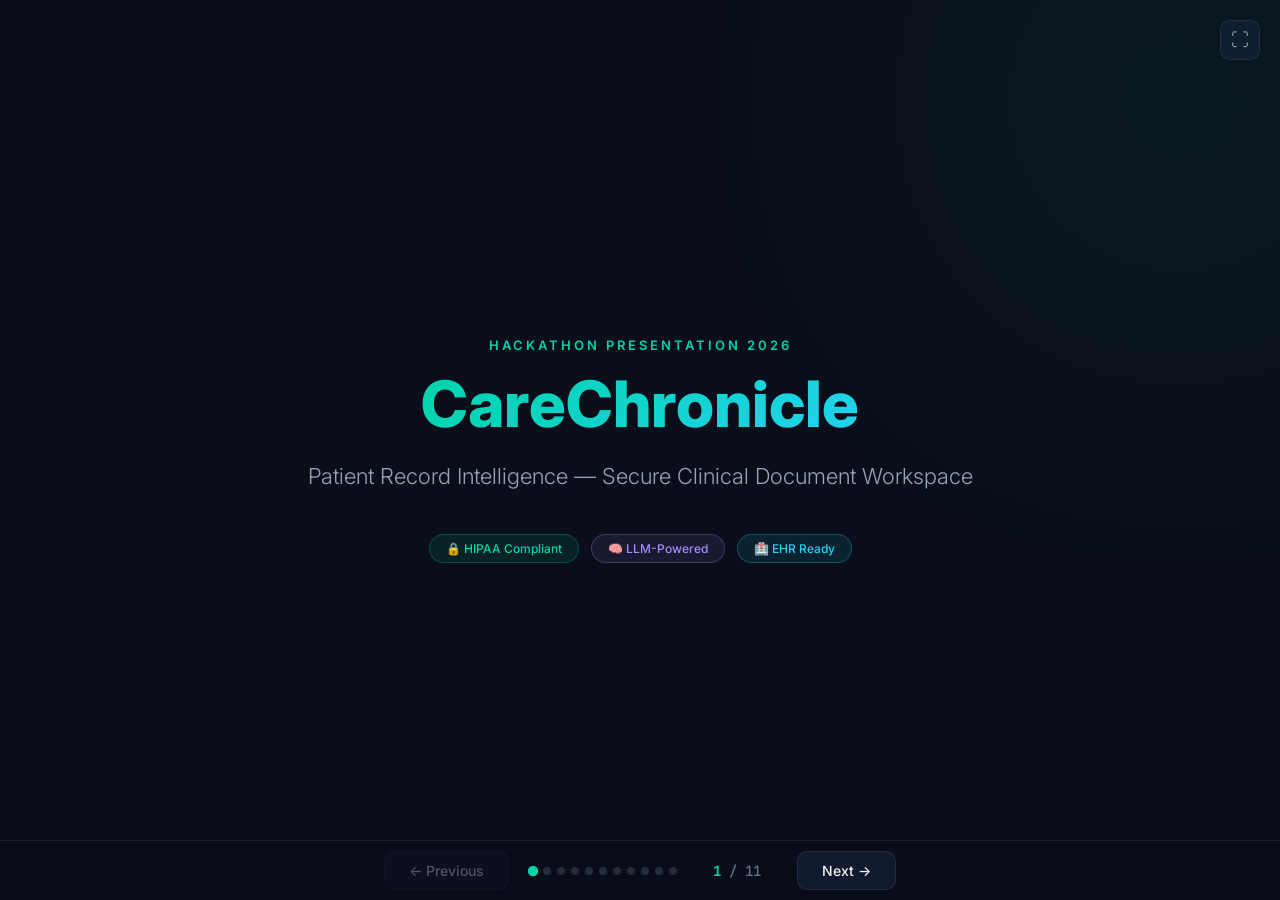
<file: presentation.html>
<!DOCTYPE html>
<html lang="en">
<head>
    <meta charset="UTF-8">
    <meta name="viewport" content="width=device-width, initial-scale=1.0">
    <title>CareChronicle — Hackathon Presentation</title>
    <link href="https://fonts.googleapis.com/css2?family=Inter:wght@300;400;500;600;700;800;900&family=JetBrains+Mono:wght@400;500&display=swap" rel="stylesheet">
    <style>
        *, *::before, *::after { margin: 0; padding: 0; box-sizing: border-box; }

        :root {
            --bg-deep: #0a0e1a;
            --bg-card: rgba(15, 23, 42, 0.7);
            --bg-glass: rgba(30, 41, 70, 0.45);
            --accent-teal: #00d4aa;
            --accent-cyan: #22d3ee;
            --accent-purple: #a78bfa;
            --accent-orange: #fb923c;
            --accent-red: #f87171;
            --accent-green: #4ade80;
            --text-primary: #f1f5f9;
            --text-secondary: #94a3b8;
            --text-muted: #64748b;
            --border-glass: rgba(255, 255, 255, 0.08);
        }

        body {
            font-family: 'Inter', -apple-system, sans-serif;
            background: var(--bg-deep);
            color: var(--text-primary);
            overflow: hidden;
            height: 100vh;
            width: 100vw;
            cursor: default;
        }

        /* ── Slide Container ── */
        .presentation {
            width: 100vw;
            height: 100vh;
            position: relative;
        }

        .slide {
            position: absolute;
            inset: 0;
            display: flex;
            flex-direction: column;
            justify-content: center;
            align-items: center;
            padding: 60px 80px;
            opacity: 0;
            transform: translateX(60px);
            transition: opacity 0.5s ease, transform 0.5s ease;
            pointer-events: none;
            overflow: hidden;
        }

        .slide.active {
            opacity: 1;
            transform: translateX(0);
            pointer-events: auto;
        }

        .slide.exit-left {
            opacity: 0;
            transform: translateX(-60px);
        }

        /* ── Background Effects ── */
        .slide::before {
            content: '';
            position: absolute;
            width: 600px;
            height: 600px;
            border-radius: 50%;
            filter: blur(150px);
            opacity: 0.15;
            z-index: 0;
        }

        .slide:nth-child(odd)::before {
            background: radial-gradient(circle, var(--accent-teal), transparent 70%);
            top: -200px; right: -200px;
        }
        .slide:nth-child(even)::before {
            background: radial-gradient(circle, var(--accent-purple), transparent 70%);
            bottom: -200px; left: -200px;
        }

        .slide > * { position: relative; z-index: 1; }

        /* ── Typography ── */
        .slide-tag {
            font-size: 13px;
            font-weight: 600;
            text-transform: uppercase;
            letter-spacing: 3px;
            color: var(--accent-teal);
            margin-bottom: 16px;
        }

        .slide-title {
            font-size: clamp(36px, 5vw, 64px);
            font-weight: 800;
            line-height: 1.1;
            margin-bottom: 20px;
            text-align: center;
            max-width: 900px;
        }

        .slide-subtitle {
            font-size: clamp(16px, 2vw, 22px);
            color: var(--text-secondary);
            text-align: center;
            max-width: 700px;
            line-height: 1.6;
            font-weight: 300;
        }

        .gradient-text {
            background: linear-gradient(135deg, var(--accent-teal), var(--accent-cyan));
            -webkit-background-clip: text;
            -webkit-text-fill-color: transparent;
            background-clip: text;
        }

        .gradient-text-warm {
            background: linear-gradient(135deg, var(--accent-orange), var(--accent-red));
            -webkit-background-clip: text;
            -webkit-text-fill-color: transparent;
            background-clip: text;
        }

        .gradient-text-purple {
            background: linear-gradient(135deg, var(--accent-purple), var(--accent-cyan));
            -webkit-background-clip: text;
            -webkit-text-fill-color: transparent;
            background-clip: text;
        }

        /* ── Glass Cards ── */
        .glass-card {
            background: var(--bg-glass);
            border: 1px solid var(--border-glass);
            border-radius: 16px;
            padding: 28px 32px;
            backdrop-filter: blur(20px);
            -webkit-backdrop-filter: blur(20px);
            transition: transform 0.3s ease, border-color 0.3s ease;
        }

        .glass-card:hover {
            transform: translateY(-4px);
            border-color: rgba(255,255,255,0.15);
        }

        /* ── Problem Slide ── */
        .problem-list {
            display: flex;
            flex-direction: column;
            gap: 20px;
            max-width: 850px;
            width: 100%;
            margin-top: 10px;
        }

        .problem-item {
            display: flex;
            align-items: flex-start;
            gap: 20px;
        }

        .problem-icon {
            width: 52px;
            height: 52px;
            border-radius: 14px;
            display: flex;
            align-items: center;
            justify-content: center;
            font-size: 24px;
            flex-shrink: 0;
        }

        .problem-item:nth-child(1) .problem-icon { background: rgba(251,146,60,0.15); border: 1px solid rgba(251,146,60,0.3); }
        .problem-item:nth-child(2) .problem-icon { background: rgba(248,113,113,0.15); border: 1px solid rgba(248,113,113,0.3); }
        .problem-item:nth-child(3) .problem-icon { background: rgba(167,139,250,0.15); border: 1px solid rgba(167,139,250,0.3); }

        .problem-text h3 { font-size: 18px; font-weight: 600; margin-bottom: 4px; }
        .problem-text p { font-size: 15px; color: var(--text-secondary); line-height: 1.5; }

        /* ── Features Grid ── */
        .features-grid {
            display: grid;
            grid-template-columns: repeat(3, 1fr);
            gap: 20px;
            max-width: 950px;
            width: 100%;
            margin-top: 10px;
        }

        .feature-card {
            text-align: center;
            padding: 30px 20px;
        }

        .feature-icon {
            width: 56px;
            height: 56px;
            border-radius: 16px;
            display: flex;
            align-items: center;
            justify-content: center;
            font-size: 26px;
            margin: 0 auto 14px;
        }

        .feature-card:nth-child(1) .feature-icon { background: rgba(0,212,170,0.15); border: 1px solid rgba(0,212,170,0.3); }
        .feature-card:nth-child(2) .feature-icon { background: rgba(34,211,238,0.15); border: 1px solid rgba(34,211,238,0.3); }
        .feature-card:nth-child(3) .feature-icon { background: rgba(251,146,60,0.15); border: 1px solid rgba(251,146,60,0.3); }
        .feature-card:nth-child(4) .feature-icon { background: rgba(167,139,250,0.15); border: 1px solid rgba(167,139,250,0.3); }
        .feature-card:nth-child(5) .feature-icon { background: rgba(74,222,128,0.15); border: 1px solid rgba(74,222,128,0.3); }
        .feature-card:nth-child(6) .feature-icon { background: rgba(248,113,113,0.15); border: 1px solid rgba(248,113,113,0.3); }

        .feature-card h3 { font-size: 16px; font-weight: 600; margin-bottom: 6px; }
        .feature-card p { font-size: 13px; color: var(--text-secondary); line-height: 1.4; }

        /* ── Architecture ── */
        .arch-flow {
            display: flex;
            align-items: center;
            gap: 12px;
            flex-wrap: wrap;
            justify-content: center;
            max-width: 1000px;
            margin-top: 10px;
        }

        .arch-node {
            padding: 14px 22px;
            border-radius: 12px;
            font-size: 14px;
            font-weight: 500;
            text-align: center;
            min-width: 120px;
        }

        .arch-arrow {
            font-size: 22px;
            color: var(--accent-teal);
            font-weight: 300;
        }

        .arch-node.input { background: rgba(251,146,60,0.15); border: 1px solid rgba(251,146,60,0.25); color: var(--accent-orange); }
        .arch-node.process { background: rgba(0,212,170,0.15); border: 1px solid rgba(0,212,170,0.25); color: var(--accent-teal); }
        .arch-node.storage { background: rgba(34,211,238,0.15); border: 1px solid rgba(34,211,238,0.25); color: var(--accent-cyan); }
        .arch-node.output { background: rgba(167,139,250,0.15); border: 1px solid rgba(167,139,250,0.25); color: var(--accent-purple); }
        .arch-node.llm { background: rgba(74,222,128,0.15); border: 1px solid rgba(74,222,128,0.25); color: var(--accent-green); }

        .arch-section-label {
            width: 100%;
            text-align: center;
            font-size: 13px;
            font-weight: 600;
            text-transform: uppercase;
            letter-spacing: 2px;
            color: var(--text-muted);
            margin-top: 20px;
            margin-bottom: 4px;
        }

        /* ── Tech Stack ── */
        .tech-grid {
            display: grid;
            grid-template-columns: repeat(3, 1fr);
            gap: 18px;
            max-width: 850px;
            width: 100%;
            margin-top: 10px;
        }

        .tech-card {
            display: flex;
            align-items: center;
            gap: 16px;
            padding: 20px 24px;
        }

        .tech-badge {
            width: 46px;
            height: 46px;
            border-radius: 12px;
            display: flex;
            align-items: center;
            justify-content: center;
            font-size: 22px;
            flex-shrink: 0;
        }

        .tech-card:nth-child(1) .tech-badge { background: rgba(74,222,128,0.15); border: 1px solid rgba(74,222,128,0.3); }
        .tech-card:nth-child(2) .tech-badge { background: rgba(167,139,250,0.15); border: 1px solid rgba(167,139,250,0.3); }
        .tech-card:nth-child(3) .tech-badge { background: rgba(0,212,170,0.15); border: 1px solid rgba(0,212,170,0.3); }
        .tech-card:nth-child(4) .tech-badge { background: rgba(34,211,238,0.15); border: 1px solid rgba(34,211,238,0.3); }
        .tech-card:nth-child(5) .tech-badge { background: rgba(251,146,60,0.15); border: 1px solid rgba(251,146,60,0.3); }
        .tech-card:nth-child(6) .tech-badge { background: rgba(248,113,113,0.15); border: 1px solid rgba(248,113,113,0.3); }

        .tech-info h4 { font-size: 15px; font-weight: 600; }
        .tech-info p { font-size: 12px; color: var(--text-secondary); }

        /* ── Privacy Slide ── */
        .privacy-layout {
            display: flex;
            gap: 50px;
            align-items: center;
            max-width: 950px;
            width: 100%;
            margin-top: 10px;
        }

        .privacy-shield {
            width: 180px;
            height: 200px;
            display: flex;
            flex-direction: column;
            align-items: center;
            justify-content: center;
            flex-shrink: 0;
            background: rgba(74,222,128,0.08);
            border: 2px solid rgba(74,222,128,0.3);
            border-radius: 20px;
            position: relative;
        }

        .privacy-shield .shield-icon { font-size: 64px; }
        .hipaa-badge {
            position: absolute;
            bottom: -16px;
            background: rgba(74,222,128,0.2);
            border: 1px solid rgba(74,222,128,0.5);
            color: var(--accent-green);
            font-size: 11px;
            font-weight: 700;
            letter-spacing: 2px;
            padding: 6px 16px;
            border-radius: 20px;
        }

        .privacy-points { display: flex; flex-direction: column; gap: 18px; flex: 1; }
        .privacy-point { display: flex; gap: 16px; align-items: flex-start; }
        .privacy-point-icon {
            width: 44px; height: 44px; border-radius: 12px; display: flex;
            align-items: center; justify-content: center; font-size: 20px; flex-shrink: 0;
            background: rgba(0,212,170,0.1); border: 1px solid rgba(0,212,170,0.2);
        }
        .privacy-point h4 { font-size: 16px; font-weight: 600; margin-bottom: 2px; }
        .privacy-point p { font-size: 14px; color: var(--text-secondary); line-height: 1.4; }

        /* ── Demo Flow ── */
        .demo-flow {
            display: flex;
            align-items: center;
            gap: 8px;
            max-width: 1050px;
            width: 100%;
            margin-top: 20px;
            flex-wrap: wrap;
            justify-content: center;
        }

        .demo-step {
            text-align: center;
            padding: 22px 16px;
            flex: 1;
            min-width: 130px;
        }

        .demo-step-num {
            width: 36px; height: 36px; border-radius: 50%;
            background: rgba(0,212,170,0.15); border: 1px solid rgba(0,212,170,0.4);
            color: var(--accent-teal); font-size: 15px; font-weight: 700;
            display: flex; align-items: center; justify-content: center; margin: 0 auto 10px;
        }

        .demo-step-icon { font-size: 30px; margin-bottom: 8px; }
        .demo-step h4 { font-size: 14px; font-weight: 600; }

        .demo-arrow { font-size: 20px; color: var(--accent-teal); flex-shrink: 0; }

        /* ── Metrics ── */
        .metrics-row {
            display: grid;
            grid-template-columns: repeat(4, 1fr);
            gap: 22px;
            max-width: 950px;
            width: 100%;
            margin-top: 20px;
        }

        .metric-card {
            text-align: center;
            padding: 32px 18px;
            position: relative;
            overflow: hidden;
        }

        .metric-card::after {
            content: '';
            position: absolute;
            top: 0; left: 0; right: 0;
            height: 3px;
            border-radius: 3px 3px 0 0;
        }

        .metric-card:nth-child(1)::after { background: linear-gradient(90deg, var(--accent-green), transparent); }
        .metric-card:nth-child(2)::after { background: linear-gradient(90deg, var(--accent-teal), transparent); }
        .metric-card:nth-child(3)::after { background: linear-gradient(90deg, var(--accent-purple), transparent); }
        .metric-card:nth-child(4)::after { background: linear-gradient(90deg, var(--accent-orange), transparent); }

        .metric-value {
            font-size: clamp(36px, 4vw, 52px);
            font-weight: 900;
            line-height: 1;
            margin-bottom: 8px;
        }

        .metric-card:nth-child(1) .metric-value { color: var(--accent-green); }
        .metric-card:nth-child(2) .metric-value { color: var(--accent-teal); }
        .metric-card:nth-child(3) .metric-value { color: var(--accent-purple); }
        .metric-card:nth-child(4) .metric-value { color: var(--accent-orange); }

        .metric-label { font-size: 14px; color: var(--text-secondary); font-weight: 500; }

        /* ── Roadmap ── */
        .roadmap-timeline {
            display: flex;
            align-items: center;
            max-width: 950px;
            width: 100%;
            margin-top: 30px;
            position: relative;
        }

        .roadmap-timeline::before {
            content: '';
            position: absolute;
            top: 50%;
            left: 40px; right: 40px;
            height: 3px;
            background: linear-gradient(90deg, var(--accent-green), var(--accent-green) 75%, var(--accent-teal) 75%);
            border-radius: 2px;
            transform: translateY(-50%);
            z-index: 0;
        }

        .roadmap-item {
            flex: 1;
            text-align: center;
            position: relative;
            z-index: 1;
        }

        .roadmap-dot {
            width: 40px; height: 40px; border-radius: 50%;
            display: flex; align-items: center; justify-content: center;
            margin: 0 auto 12px;
            font-size: 18px; font-weight: 700;
        }

        .roadmap-dot.done {
            background: rgba(74,222,128,0.2);
            border: 2px solid var(--accent-green);
            color: var(--accent-green);
        }

        .roadmap-dot.next {
            background: rgba(0,212,170,0.15);
            border: 2px solid var(--accent-teal);
            color: var(--accent-teal);
            animation: pulse-dot 2s ease-in-out infinite;
        }

        @keyframes pulse-dot {
            0%, 100% { box-shadow: 0 0 0 0 rgba(0,212,170,0.3); }
            50% { box-shadow: 0 0 0 12px rgba(0,212,170,0); }
        }

        .roadmap-label { font-size: 13px; font-weight: 600; }
        .roadmap-sub { font-size: 11px; color: var(--text-muted); margin-top: 2px; }

        /* ── Navigation ── */
        .nav-bar {
            position: fixed;
            bottom: 0;
            left: 0; right: 0;
            height: 60px;
            display: flex;
            align-items: center;
            justify-content: center;
            gap: 20px;
            background: rgba(10,14,26,0.85);
            backdrop-filter: blur(15px);
            border-top: 1px solid var(--border-glass);
            z-index: 100;
            padding: 0 30px;
        }

        .nav-btn {
            background: var(--bg-glass);
            border: 1px solid var(--border-glass);
            color: var(--text-primary);
            padding: 10px 24px;
            border-radius: 10px;
            font-size: 14px;
            font-weight: 500;
            cursor: pointer;
            font-family: inherit;
            transition: all 0.2s ease;
        }

        .nav-btn:hover { background: rgba(0,212,170,0.15); border-color: rgba(0,212,170,0.3); }
        .nav-btn:disabled { opacity: 0.3; cursor: not-allowed; }
        .nav-btn:disabled:hover { background: var(--bg-glass); border-color: var(--border-glass); }

        .slide-counter {
            font-size: 14px;
            color: var(--text-muted);
            font-weight: 500;
            min-width: 80px;
            text-align: center;
            font-family: 'JetBrains Mono', monospace;
        }

        .slide-counter .current { color: var(--accent-teal); font-weight: 700; }

        /* ── Progress Dots ── */
        .progress-dots {
            display: flex;
            gap: 6px;
        }

        .progress-dot {
            width: 8px; height: 8px;
            border-radius: 50%;
            background: var(--text-muted);
            opacity: 0.3;
            transition: all 0.3s ease;
            cursor: pointer;
        }

        .progress-dot.active {
            opacity: 1;
            background: var(--accent-teal);
            transform: scale(1.3);
        }

        /* ── OKF Code Block ── */
        .okf-code {
            background: rgba(15, 23, 42, 0.9);
            border: 1px solid rgba(0,212,170,0.2);
            border-radius: 14px;
            padding: 24px 28px;
            font-family: 'JetBrains Mono', monospace;
            font-size: 13px;
            line-height: 1.7;
            max-width: 550px;
            width: 100%;
            text-align: left;
            color: var(--text-secondary);
            white-space: pre;
            overflow-x: auto;
        }

        .okf-code .key { color: var(--accent-teal); }
        .okf-code .val { color: var(--accent-orange); }
        .okf-code .sep { color: var(--text-muted); }
        .okf-code .heading { color: var(--accent-purple); font-weight: 600; }
        .okf-code .fact { color: var(--text-primary); }

        /* ── Solution Cards ── */
        .solution-cards {
            display: flex;
            flex-direction: column;
            gap: 18px;
            max-width: 800px;
            width: 100%;
            margin-top: 10px;
        }

        .solution-item {
            display: flex;
            align-items: flex-start;
            gap: 20px;
        }

        .solution-icon {
            width: 52px; height: 52px;
            border-radius: 14px;
            display: flex; align-items: center; justify-content: center;
            font-size: 24px; flex-shrink: 0;
        }

        .solution-item:nth-child(1) .solution-icon { background: rgba(0,212,170,0.15); border: 1px solid rgba(0,212,170,0.3); }
        .solution-item:nth-child(2) .solution-icon { background: rgba(74,222,128,0.15); border: 1px solid rgba(74,222,128,0.3); }
        .solution-item:nth-child(3) .solution-icon { background: rgba(34,211,238,0.15); border: 1px solid rgba(34,211,238,0.3); }

        .solution-text h3 { font-size: 18px; font-weight: 600; margin-bottom: 4px; }
        .solution-text p { font-size: 15px; color: var(--text-secondary); line-height: 1.5; }

        /* ── Thank You Slide ── */
        .thankyou-links {
            display: flex;
            gap: 16px;
            margin-top: 30px;
        }

        .thankyou-link {
            padding: 12px 28px;
            border-radius: 12px;
            font-size: 14px;
            font-weight: 600;
            text-decoration: none;
            transition: all 0.2s ease;
        }

        .thankyou-link.primary {
            background: linear-gradient(135deg, var(--accent-teal), var(--accent-cyan));
            color: var(--bg-deep);
        }

        .thankyou-link.secondary {
            background: var(--bg-glass);
            border: 1px solid var(--border-glass);
            color: var(--text-primary);
        }

        .thankyou-link:hover { transform: translateY(-2px); filter: brightness(1.1); }

        .heart { color: #f87171; }

        /* ── Fullscreen Button ── */
        .fullscreen-btn {
            position: fixed;
            top: 20px;
            right: 20px;
            background: var(--bg-glass);
            border: 1px solid var(--border-glass);
            color: var(--text-secondary);
            width: 40px; height: 40px;
            border-radius: 10px;
            display: flex;
            align-items: center;
            justify-content: center;
            cursor: pointer;
            font-size: 18px;
            z-index: 200;
            transition: all 0.2s ease;
        }
        .fullscreen-btn:hover {
            color: var(--accent-teal);
            border-color: rgba(0,212,170,0.3);
        }

        /* ── Responsive ── */
        @media (max-width: 900px) {
            .slide { padding: 40px 30px; }
            .features-grid, .tech-grid { grid-template-columns: repeat(2, 1fr); }
            .metrics-row { grid-template-columns: repeat(2, 1fr); }
            .privacy-layout { flex-direction: column; }
            .demo-flow { flex-wrap: wrap; }
            .demo-arrow { display: none; }
        }
    </style>
</head>
<body>

<button class="fullscreen-btn" onclick="toggleFullscreen()" title="Toggle Fullscreen">⛶</button>

<div class="presentation">

    <!-- ════════ SLIDE 1: TITLE ════════ -->
    <div class="slide active" id="slide-0">
        <div class="slide-tag">Hackathon Presentation 2026</div>
        <div class="slide-title"><span class="gradient-text">CareChronicle</span></div>
        <div class="slide-subtitle">Patient Record Intelligence — Secure Clinical Document Workspace</div>
        <div style="margin-top: 40px; display: flex; gap: 12px; flex-wrap: wrap; justify-content: center;">
            <span style="background: rgba(0,212,170,0.1); border: 1px solid rgba(0,212,170,0.25); padding: 6px 16px; border-radius: 20px; font-size: 12px; color: var(--accent-teal); font-weight: 500;">🔒 HIPAA Compliant</span>
            <span style="background: rgba(167,139,250,0.1); border: 1px solid rgba(167,139,250,0.25); padding: 6px 16px; border-radius: 20px; font-size: 12px; color: var(--accent-purple); font-weight: 500;">🧠 LLM-Powered</span>
            <span style="background: rgba(34,211,238,0.1); border: 1px solid rgba(34,211,238,0.25); padding: 6px 16px; border-radius: 20px; font-size: 12px; color: var(--accent-cyan); font-weight: 500;">🏥 EHR Ready</span>
        </div>
    </div>

    <!-- ════════ SLIDE 2: PROBLEM ════════ -->
    <div class="slide" id="slide-1">
        <div class="slide-tag">Challenge</div>
        <div class="slide-title" style="font-size: clamp(30px, 4vw, 48px);">The <span class="gradient-text-warm">Problem</span></div>
        <div class="problem-list">
            <div class="problem-item glass-card">
                <div class="problem-icon">⏱️</div>
                <div class="problem-text">
                    <h3>30% Time Wasted on Paperwork</h3>
                    <p>Doctors manually sort through messy unstructured health records — handwritten prescriptions, scanned pathology PDFs, and legacy hospital summaries.</p>
                </div>
            </div>
            <div class="problem-item glass-card">
                <div class="problem-icon">💸</div>
                <div class="problem-text">
                    <h3>Expensive & Complex Search Systems</h3>
                    <p>Traditional clinical search engines are slow, require complex database setups, and cost hospitals thousands in licensing fees.</p>
                </div>
            </div>
            <div class="problem-item glass-card">
                <div class="problem-icon">🚨</div>
                <div class="problem-text">
                    <h3>HIPAA Compliance Violations</h3>
                    <p>Sensitive Patient Health Information (PHI) is routinely sent to public cloud APIs, violating HIPAA regulations and risking data breaches.</p>
                </div>
            </div>
        </div>
    </div>

    <!-- ════════ SLIDE 3: SOLUTION ════════ -->
    <div class="slide" id="slide-2">
        <div class="slide-tag">Solution</div>
        <div class="slide-title" style="font-size: clamp(30px, 4vw, 48px);">Our <span class="gradient-text">Solution</span></div>
        <div class="solution-cards">
            <div class="solution-item glass-card">
                <div class="solution-icon">📄</div>
                <div class="solution-text">
                    <h3>Open Knowledge Format (OKF)</h3>
                    <p>Converts raw medical records (PDF, DOCX, TXT, Images) into structured, human-readable, version-controlled Markdown with YAML frontmatter.</p>
                </div>
            </div>
            <div class="solution-item glass-card">
                <div class="solution-icon">⚡</div>
                <div class="solution-text">
                    <h3>1-LLM-Call Optimization</h3>
                    <p>Our local query planner resolves clinical Q&A in maximum 1 LLM call — reducing token costs by 75% and latency by 80%.</p>
                </div>
            </div>
            <div class="solution-item glass-card">
                <div class="solution-icon">🛡️</div>
                <div class="solution-text">
                    <h3>On-Premise Privacy Shield</h3>
                    <p>Local Ollama LLM deployment ensures patient data never leaves the hospital firewall. Full HIPAA compliance out of the box.</p>
                </div>
            </div>
        </div>
    </div>

    <!-- ════════ SLIDE 4: ARCHITECTURE ════════ -->
    <div class="slide" id="slide-3">
        <div class="slide-tag">Technical Design</div>
        <div class="slide-title" style="font-size: clamp(28px, 3.5vw, 44px);">System <span class="gradient-text-purple">Architecture</span></div>

        <div class="arch-section-label">Document Ingestion Pipeline</div>
        <div class="arch-flow">
            <div class="arch-node input">📁 Upload<br><small>PDF / DOCX / TXT / PNG</small></div>
            <div class="arch-arrow">→</div>
            <div class="arch-node process">🔍 Extractors<br><small>OCR + Text Parse</small></div>
            <div class="arch-arrow">→</div>
            <div class="arch-node storage">📋 OKF Builder<br><small>Markdown + YAML</small></div>
            <div class="arch-arrow">→</div>
            <div class="arch-node output">🧠 Wiki Profiler<br><small>NER + Dashboard</small></div>
        </div>

        <div class="arch-section-label">Query Pipeline (Max 1 LLM Call)</div>
        <div class="arch-flow">
            <div class="arch-node input">💬 User Query</div>
            <div class="arch-arrow">→</div>
            <div class="arch-node process">🔀 Classifier<br><small>Local • 0 cost</small></div>
            <div class="arch-arrow">→</div>
            <div class="arch-node storage">📊 Rank & Retrieve<br><small>TF-IDF Local</small></div>
            <div class="arch-arrow">→</div>
            <div class="arch-node llm">🤖 1× LLM Call<br><small>Groq / Gemini / Ollama</small></div>
            <div class="arch-arrow">→</div>
            <div class="arch-node output">✅ Cited Answer</div>
        </div>
    </div>

    <!-- ════════ SLIDE 5: FEATURES ════════ -->
    <div class="slide" id="slide-4">
        <div class="slide-tag">Capabilities</div>
        <div class="slide-title" style="font-size: clamp(28px, 3.5vw, 44px);">Core <span class="gradient-text">Features</span></div>
        <div class="features-grid">
            <div class="feature-card glass-card">
                <div class="feature-icon">🛡️</div>
                <h3>HIPAA-Safe Local AI</h3>
                <p>Ollama LLM deployment with biomistral & llama3</p>
            </div>
            <div class="feature-card glass-card">
                <div class="feature-icon">🏥</div>
                <h3>EHR Integration</h3>
                <p>HL7 FHIR R4 server sync (Epic, Cerner, Athena)</p>
            </div>
            <div class="feature-card glass-card">
                <div class="feature-icon">📸</div>
                <h3>Prescription OCR</h3>
                <p>Tesseract scanning for PNG, JPG, JPEG images</p>
            </div>
            <div class="feature-card glass-card">
                <div class="feature-icon">🧠</div>
                <h3>Clinical NER</h3>
                <p>LLM-based entity extraction for diagnoses & meds</p>
            </div>
            <div class="feature-card glass-card">
                <div class="feature-icon">⚡</div>
                <h3>1-LLM-Call Engine</h3>
                <p>75% cost reduction, 80% latency reduction</p>
            </div>
            <div class="feature-card glass-card">
                <div class="feature-icon">🔌</div>
                <h3>MCP Protocol</h3>
                <p>AI agent integration via Model Context Protocol</p>
            </div>
        </div>
    </div>

    <!-- ════════ SLIDE 6: TECH STACK ════════ -->
    <div class="slide" id="slide-5">
        <div class="slide-tag">Technology</div>
        <div class="slide-title" style="font-size: clamp(28px, 3.5vw, 44px);">Tech <span class="gradient-text-purple">Stack</span></div>
        <div class="tech-grid">
            <div class="tech-card glass-card">
                <div class="tech-badge">⚙️</div>
                <div class="tech-info">
                    <h4>FastAPI + Python</h4>
                    <p>High-performance async backend</p>
                </div>
            </div>
            <div class="tech-card glass-card">
                <div class="tech-badge">🤖</div>
                <div class="tech-info">
                    <h4>Groq / Gemini / Ollama</h4>
                    <p>3-tier LLM fallback system</p>
                </div>
            </div>
            <div class="tech-card glass-card">
                <div class="tech-badge">📋</div>
                <div class="tech-info">
                    <h4>OKF Format</h4>
                    <p>Markdown + YAML flat-file DB</p>
                </div>
            </div>
            <div class="tech-card glass-card">
                <div class="tech-badge">🏥</div>
                <div class="tech-info">
                    <h4>HL7 FHIR R4</h4>
                    <p>EHR interoperability standard</p>
                </div>
            </div>
            <div class="tech-card glass-card">
                <div class="tech-badge">👁️</div>
                <div class="tech-info">
                    <h4>Tesseract + PIL</h4>
                    <p>OCR image text extraction</p>
                </div>
            </div>
            <div class="tech-card glass-card">
                <div class="tech-badge">🎨</div>
                <div class="tech-info">
                    <h4>Glassmorphic UI</h4>
                    <p>Dark theme HTML/CSS/JS frontend</p>
                </div>
            </div>
        </div>
    </div>

    <!-- ════════ SLIDE 7: PRIVACY ════════ -->
    <div class="slide" id="slide-6">
        <div class="slide-tag">Security</div>
        <div class="slide-title" style="font-size: clamp(28px, 3.5vw, 44px);">Data Privacy & <span class="gradient-text">HIPAA</span></div>
        <div class="privacy-layout">
            <div class="privacy-shield">
                <div class="shield-icon">🛡️</div>
                <div class="hipaa-badge">HIPAA COMPLIANT</div>
            </div>
            <div class="privacy-points">
                <div class="privacy-point glass-card">
                    <div class="privacy-point-icon">🔒</div>
                    <div>
                        <h4>On-Premise Deployment</h4>
                        <p>All queries processed inside hospital firewall using local Ollama LLM. No external API calls in HIPAA mode.</p>
                    </div>
                </div>
                <div class="privacy-point glass-card">
                    <div class="privacy-point-icon">☁️</div>
                    <div>
                        <h4>Zero Cloud Exposure</h4>
                        <p>No Patient Health Information (PHI) sent to public cloud APIs. Complete data isolation.</p>
                    </div>
                </div>
                <div class="privacy-point glass-card">
                    <div class="privacy-point-icon">📋</div>
                    <div>
                        <h4>Full Audit Trail</h4>
                        <p>Every answer is traceable with cited source documents. Clickable references for compliance auditing.</p>
                    </div>
                </div>
            </div>
        </div>
    </div>

    <!-- ════════ SLIDE 8: DEMO ════════ -->
    <div class="slide" id="slide-7">
        <div class="slide-tag">Demonstration</div>
        <div class="slide-title" style="font-size: clamp(28px, 3.5vw, 44px);">Live Demo <span class="gradient-text">Workflow</span></div>
        <div style="margin-bottom: 18px;"><a href="https://carechronicle.onrender.com" target="_blank" class="thankyou-link primary" style="font-size:15px;">🌐 Try Live Demo — carechronicle.onrender.com</a></div>
        <div class="demo-flow">
            <div class="demo-step glass-card">
                <div class="demo-step-num">1</div>
                <div class="demo-step-icon">👤</div>
                <h4>Register Patient</h4>
            </div>
            <div class="demo-arrow">→</div>
            <div class="demo-step glass-card">
                <div class="demo-step-num">2</div>
                <div class="demo-step-icon">🏥</div>
                <h4>Import FHIR EHR</h4>
            </div>
            <div class="demo-arrow">→</div>
            <div class="demo-step glass-card">
                <div class="demo-step-num">3</div>
                <div class="demo-step-icon">📤</div>
                <h4>Upload / OCR Scan</h4>
            </div>
            <div class="demo-arrow">→</div>
            <div class="demo-step glass-card">
                <div class="demo-step-num">4</div>
                <div class="demo-step-icon">📊</div>
                <h4>View Timeline</h4>
            </div>
            <div class="demo-arrow">→</div>
            <div class="demo-step glass-card">
                <div class="demo-step-num">5</div>
                <div class="demo-step-icon">💬</div>
                <h4>Ask Questions</h4>
            </div>
            <div class="demo-arrow">→</div>
            <div class="demo-step glass-card">
                <div class="demo-step-num">6</div>
                <div class="demo-step-icon">✅</div>
                <h4>Cited Answers</h4>
            </div>
        </div>
    </div>

    <!-- ════════ SLIDE 9: IMPACT ════════ -->
    <div class="slide" id="slide-8">
        <div class="slide-tag">Results</div>
        <div class="slide-title" style="font-size: clamp(28px, 3.5vw, 44px);">Impact & <span class="gradient-text">Results</span></div>
        <div class="metrics-row">
            <div class="metric-card glass-card">
                <div class="metric-value">75%</div>
                <div class="metric-label">Token Cost<br>Reduction</div>
            </div>
            <div class="metric-card glass-card">
                <div class="metric-value">80%</div>
                <div class="metric-label">Latency<br>Reduction</div>
            </div>
            <div class="metric-card glass-card">
                <div class="metric-value">1</div>
                <div class="metric-label">Max LLM Calls<br>Per Query</div>
            </div>
            <div class="metric-card glass-card">
                <div class="metric-value">0</div>
                <div class="metric-label">PHI Data<br>Leaks</div>
            </div>
        </div>
        <div style="margin-top: 30px; font-size: 16px; color: var(--text-muted); font-weight: 400; text-align: center;">
            Optimized for real hospital environments where cost, speed, and privacy matter.
        </div>
    </div>

    <!-- ════════ SLIDE 10: ROADMAP ════════ -->
    <div class="slide" id="slide-9">
        <div class="slide-tag">Future</div>
        <div class="slide-title" style="font-size: clamp(28px, 3.5vw, 44px);">Roadmap & <span class="gradient-text-purple">Future</span></div>
        <div class="roadmap-timeline">
            <div class="roadmap-item">
                <div class="roadmap-dot done">✓</div>
                <div class="roadmap-label">EHR Integration</div>
                <div class="roadmap-sub">FHIR R4 Sync</div>
            </div>
            <div class="roadmap-item">
                <div class="roadmap-dot done">✓</div>
                <div class="roadmap-label">OCR Engine</div>
                <div class="roadmap-sub">Tesseract + PIL</div>
            </div>
            <div class="roadmap-item">
                <div class="roadmap-dot done">✓</div>
                <div class="roadmap-label">Local LLM</div>
                <div class="roadmap-sub">Ollama HIPAA</div>
            </div>
            <div class="roadmap-item">
                <div class="roadmap-dot done">✓</div>
                <div class="roadmap-label">Glassmorphic UI</div>
                <div class="roadmap-sub">Dark Theme</div>
            </div>
            <div class="roadmap-item">
                <div class="roadmap-dot next">→</div>
                <div class="roadmap-label">Vector Search</div>
                <div class="roadmap-sub">ChromaDB / Faiss</div>
            </div>
        </div>
    </div>

    <!-- ════════ SLIDE 11: THANK YOU ════════ -->
    <div class="slide" id="slide-10">
        <div class="slide-tag">Thank You</div>
        <div class="slide-title"><span class="gradient-text">Thank You</span></div>
        <div class="slide-subtitle">
            CareChronicle — Secure. Private. Intelligent.<br>
            <span style="font-size: 14px; margin-top: 8px; display: inline-block;">Built with <span class="heart">❤️</span> for better healthcare</span>
        </div>
        <div class="thankyou-links">
            <a href="https://github.com/Ankithraj-1312/carechronicle" target="_blank" class="thankyou-link primary">⭐ View on GitHub</a>
            <a href="https://carechronicle.onrender.com" target="_blank" class="thankyou-link secondary">🚀 Live Demo</a>
        </div>
    </div>

</div>

<!-- Navigation Bar -->
<div class="nav-bar">
    <button class="nav-btn" id="prevBtn" onclick="navigate(-1)" disabled>← Previous</button>
    <div class="progress-dots" id="progressDots"></div>
    <div class="slide-counter"><span class="current" id="currentSlide">1</span> / <span id="totalSlides">11</span></div>
    <button class="nav-btn" id="nextBtn" onclick="navigate(1)">Next →</button>
</div>

<script>
    let current = 0;
    const total = 11;

    // Build progress dots
    const dotsContainer = document.getElementById('progressDots');
    for (let i = 0; i < total; i++) {
        const dot = document.createElement('div');
        dot.className = 'progress-dot' + (i === 0 ? ' active' : '');
        dot.onclick = () => goToSlide(i);
        dotsContainer.appendChild(dot);
    }

    function navigate(dir) {
        const next = current + dir;
        if (next < 0 || next >= total) return;
        goToSlide(next);
    }

    function goToSlide(index) {
        const prev = document.getElementById('slide-' + current);
        const next = document.getElementById('slide-' + index);

        if (index > current) {
            prev.classList.remove('active');
            prev.classList.add('exit-left');
        } else {
            prev.classList.remove('active');
            prev.style.transform = 'translateX(60px)';
            prev.style.opacity = '0';
        }

        setTimeout(() => {
            prev.classList.remove('exit-left');
            prev.style.transform = '';
            prev.style.opacity = '';
        }, 500);

        next.classList.add('active');
        current = index;

        // Update UI
        document.getElementById('currentSlide').textContent = current + 1;
        document.getElementById('prevBtn').disabled = current === 0;
        document.getElementById('nextBtn').disabled = current === total - 1;

        // Update dots
        document.querySelectorAll('.progress-dot').forEach((d, i) => {
            d.classList.toggle('active', i === current);
        });
    }

    // Keyboard navigation
    document.addEventListener('keydown', (e) => {
        if (e.key === 'ArrowRight' || e.key === ' ') { e.preventDefault(); navigate(1); }
        if (e.key === 'ArrowLeft') { e.preventDefault(); navigate(-1); }
        if (e.key === 'f' || e.key === 'F') { toggleFullscreen(); }
        if (e.key === 'Home') { e.preventDefault(); goToSlide(0); }
        if (e.key === 'End') { e.preventDefault(); goToSlide(total - 1); }
    });

    function toggleFullscreen() {
        if (!document.fullscreenElement) {
            document.documentElement.requestFullscreen();
        } else {
            document.exitFullscreen();
        }
    }
</script>

</body>
</html>
</file>
